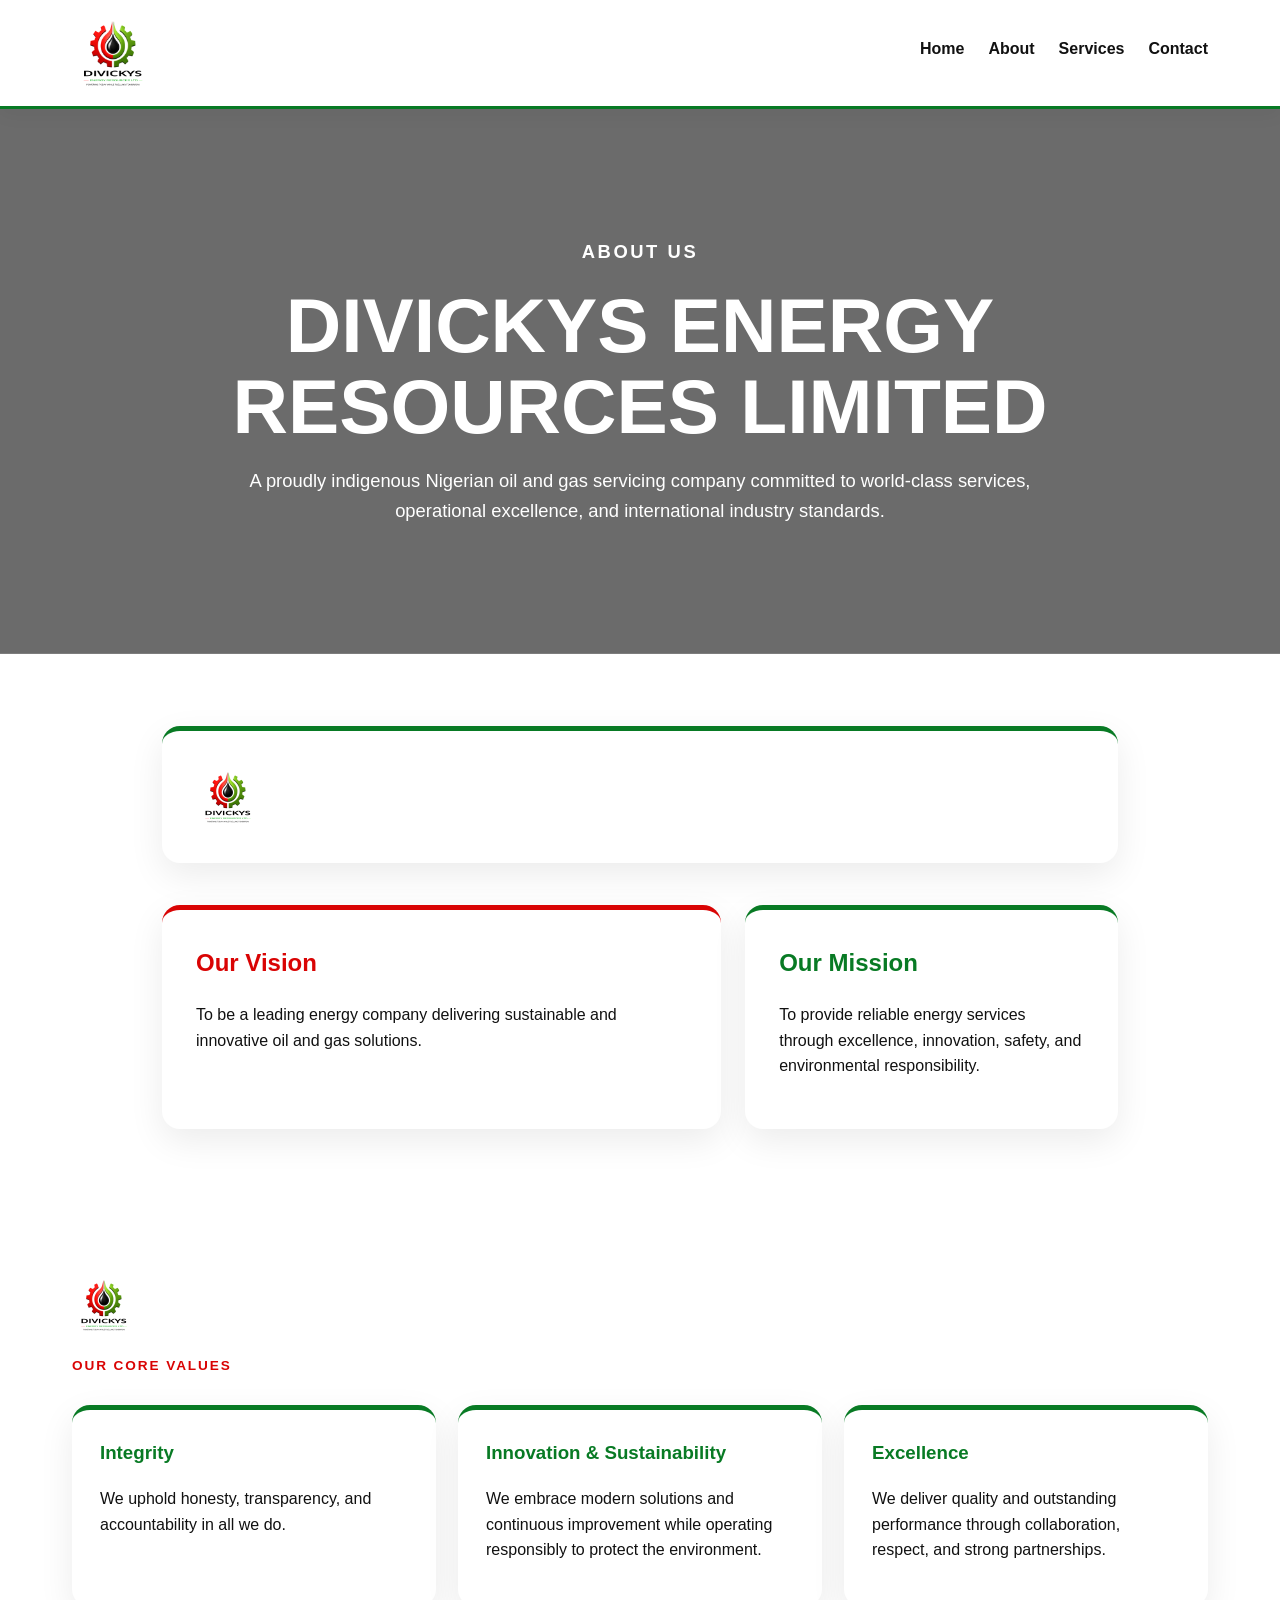
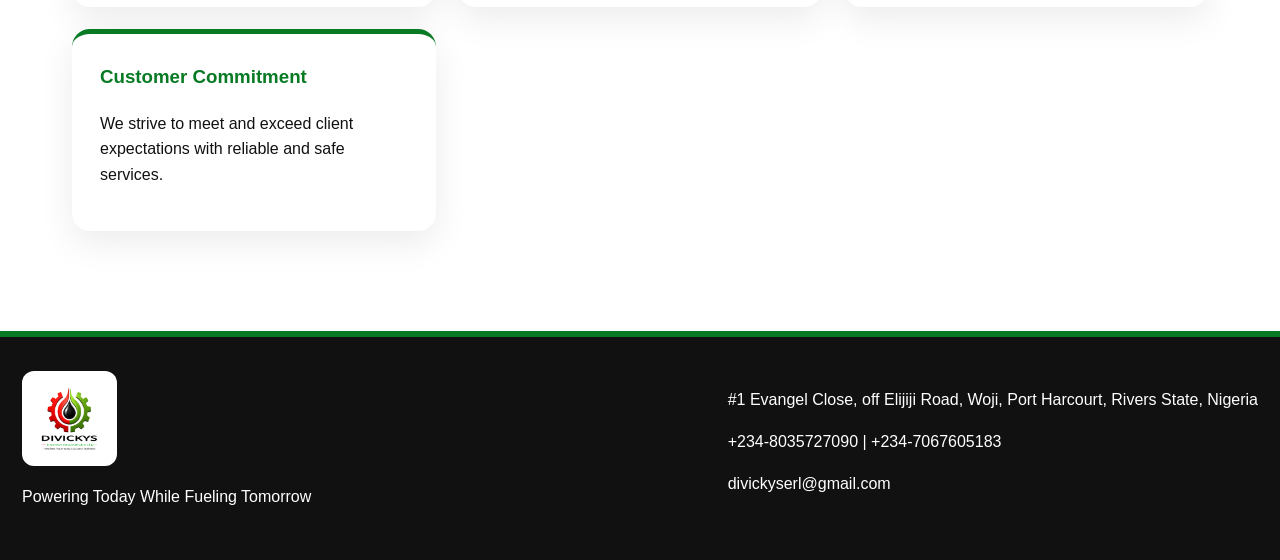
<file: about.html>
<!DOCTYPE html>
<html lang="en">
<head>
    <meta charset="UTF-8">
    <meta name="viewport" content="width=device-width, initial-scale=1.0">
    <title>About - DIVICKYS ENERGY RESOURCES LIMITED</title>
    <link rel="stylesheet" href="static/style.css">
</head>
<body>
    <header class="site-header">
        <nav class="navbar">
            <a href="index.html" class="brand">
                <img src="static/logo.jpeg" alt="DIVICKYS ENERGY RESOURCES LIMITED logo" class="logo">
            </a>
            <button class="menu-toggle" onclick="toggleMenu()">☰</button>
            <div class="nav-links" id="navLinks">
                <a href="index.html">Home</a>
                <a href="about.html">About</a>
                <a href="services.html">Services</a>
                <a href="contact.html">Contact</a>
            </div>
        </nav>
    </header>
    <main>
<section class="page-hero">
    <p class="eyebrow">About Us</p>
    <h1>DIVICKYS ENERGY RESOURCES LIMITED</h1>
    <p>A proudly indigenous Nigerian oil and gas servicing company committed to world-class services, operational excellence, and international industry standards.</p>
</section>
<section class="section two-column">
    <div class="section-logo-print top-logo"><img src="static/logo.jpeg" alt="Divickys Energy Resources logo"></div>
    <div><h2>Our Vision</h2><p>To be a leading energy company delivering sustainable and innovative oil and gas solutions.</p></div>
    <div><h2>Our Mission</h2><p>To provide reliable energy services through excellence, innovation, safety, and environmental responsibility.</p></div>
</section>
<section class="section">
    <div class="section-logo-print top-logo"><img src="static/logo.jpeg" alt="Divickys Energy Resources logo"></div>
    <p class="eyebrow">Our Core Values</p>
    <div class="cards">
        <article class="card"><h3>Integrity</h3><p>We uphold honesty, transparency, and accountability in all we do.</p></article>
        <article class="card"><h3>Innovation & Sustainability</h3><p>We embrace modern solutions and continuous improvement while operating responsibly to protect the environment.</p></article>
        <article class="card"><h3>Excellence</h3><p>We deliver quality and outstanding performance through collaboration, respect, and strong partnerships.</p></article>
        <article class="card"><h3>Customer Commitment</h3><p>We strive to meet and exceed client expectations with reliable and safe services.</p></article>
    </div>
</section>
</main>
    <footer class="footer">
        <div class="footer-brand">
            <img src="static/logo.jpeg" alt="DIVICKYS ENERGY RESOURCES LIMITED logo" class="footer-logo">
            <p>Powering Today While Fueling Tomorrow</p>
        </div>
        <div>
            <p>#1 Evangel Close, off Elijiji Road, Woji, Port Harcourt, Rivers State, Nigeria</p>
            <p>+234-8035727090 | +234-7067605183</p>
            <p>divickyserl@gmail.com</p>
        </div>
    </footer>
    <script src="static/script.js"></script>
</body>
</html>
</file>
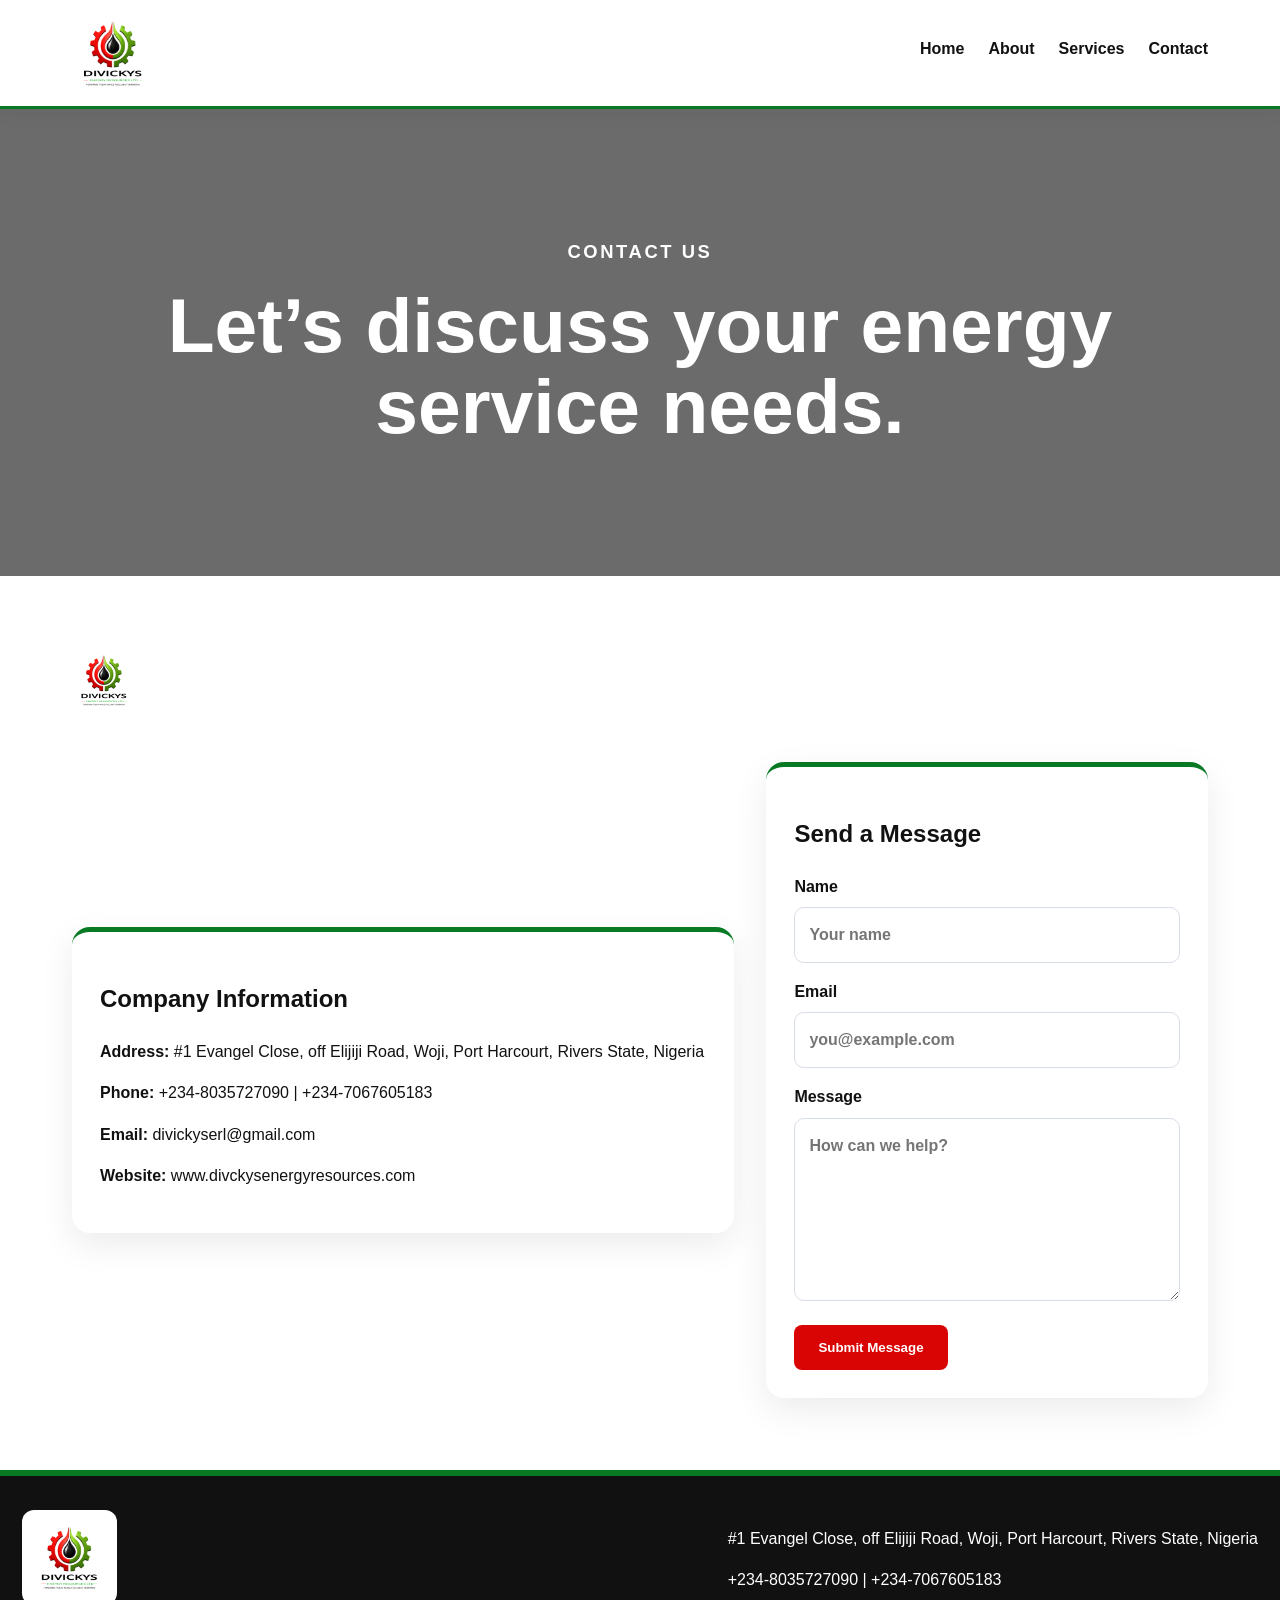
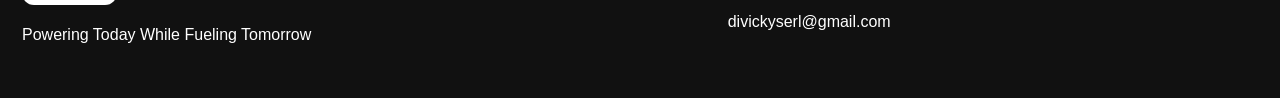
<file: contact.html>
<!DOCTYPE html>
<html lang="en">
<head>
    <meta charset="UTF-8">
    <meta name="viewport" content="width=device-width, initial-scale=1.0">
    <title>Contact - DIVICKYS ENERGY RESOURCES LIMITED</title>
    <link rel="stylesheet" href="static/style.css">
</head>
<body>
    <header class="site-header">
        <nav class="navbar">
            <a href="index.html" class="brand">
                <img src="static/logo.jpeg" alt="DIVICKYS ENERGY RESOURCES LIMITED logo" class="logo">
            </a>
            <button class="menu-toggle" onclick="toggleMenu()">☰</button>
            <div class="nav-links" id="navLinks">
                <a href="index.html">Home</a>
                <a href="about.html">About</a>
                <a href="services.html">Services</a>
                <a href="contact.html">Contact</a>
            </div>
        </nav>
    </header>
    <main>
<section class="page-hero">
    <p class="eyebrow">Contact Us</p>
    <h1>Let’s discuss your energy service needs.</h1>
</section>
<section class="section contact-grid">
    <div class="section-logo-print top-logo"><img src="static/logo.jpeg" alt="Divickys Energy Resources logo"></div>
    <div class="contact-card">
        <h2>Company Information</h2>
        <p><strong>Address:</strong> #1 Evangel Close, off Elijiji Road, Woji, Port Harcourt, Rivers State, Nigeria</p>
        <p><strong>Phone:</strong> +234-8035727090 | +234-7067605183</p>
        <p><strong>Email:</strong> divickyserl@gmail.com</p>
        <p><strong>Website:</strong> www.divckysenergyresources.com</p>
    </div>
    <form class="contact-form" action="mailto:divickyserl@gmail.com" method="POST" enctype="text/plain">
        <h2>Send a Message</h2>
        <label>Name<input type="text" name="name" placeholder="Your name"></label>
        <label>Email<input type="email" name="email" placeholder="you@example.com"></label>
        <label>Message<textarea name="message" rows="6" placeholder="How can we help?"></textarea></label>
        <button class="btn primary" type="submit">Submit Message</button>
    </form>
</section>
</main>
    <footer class="footer">
        <div class="footer-brand">
            <img src="static/logo.jpeg" alt="DIVICKYS ENERGY RESOURCES LIMITED logo" class="footer-logo">
            <p>Powering Today While Fueling Tomorrow</p>
        </div>
        <div>
            <p>#1 Evangel Close, off Elijiji Road, Woji, Port Harcourt, Rivers State, Nigeria</p>
            <p>+234-8035727090 | +234-7067605183</p>
            <p>divickyserl@gmail.com</p>
        </div>
    </footer>
    <script src="static/script.js"></script>
</body>
</html>
</file>
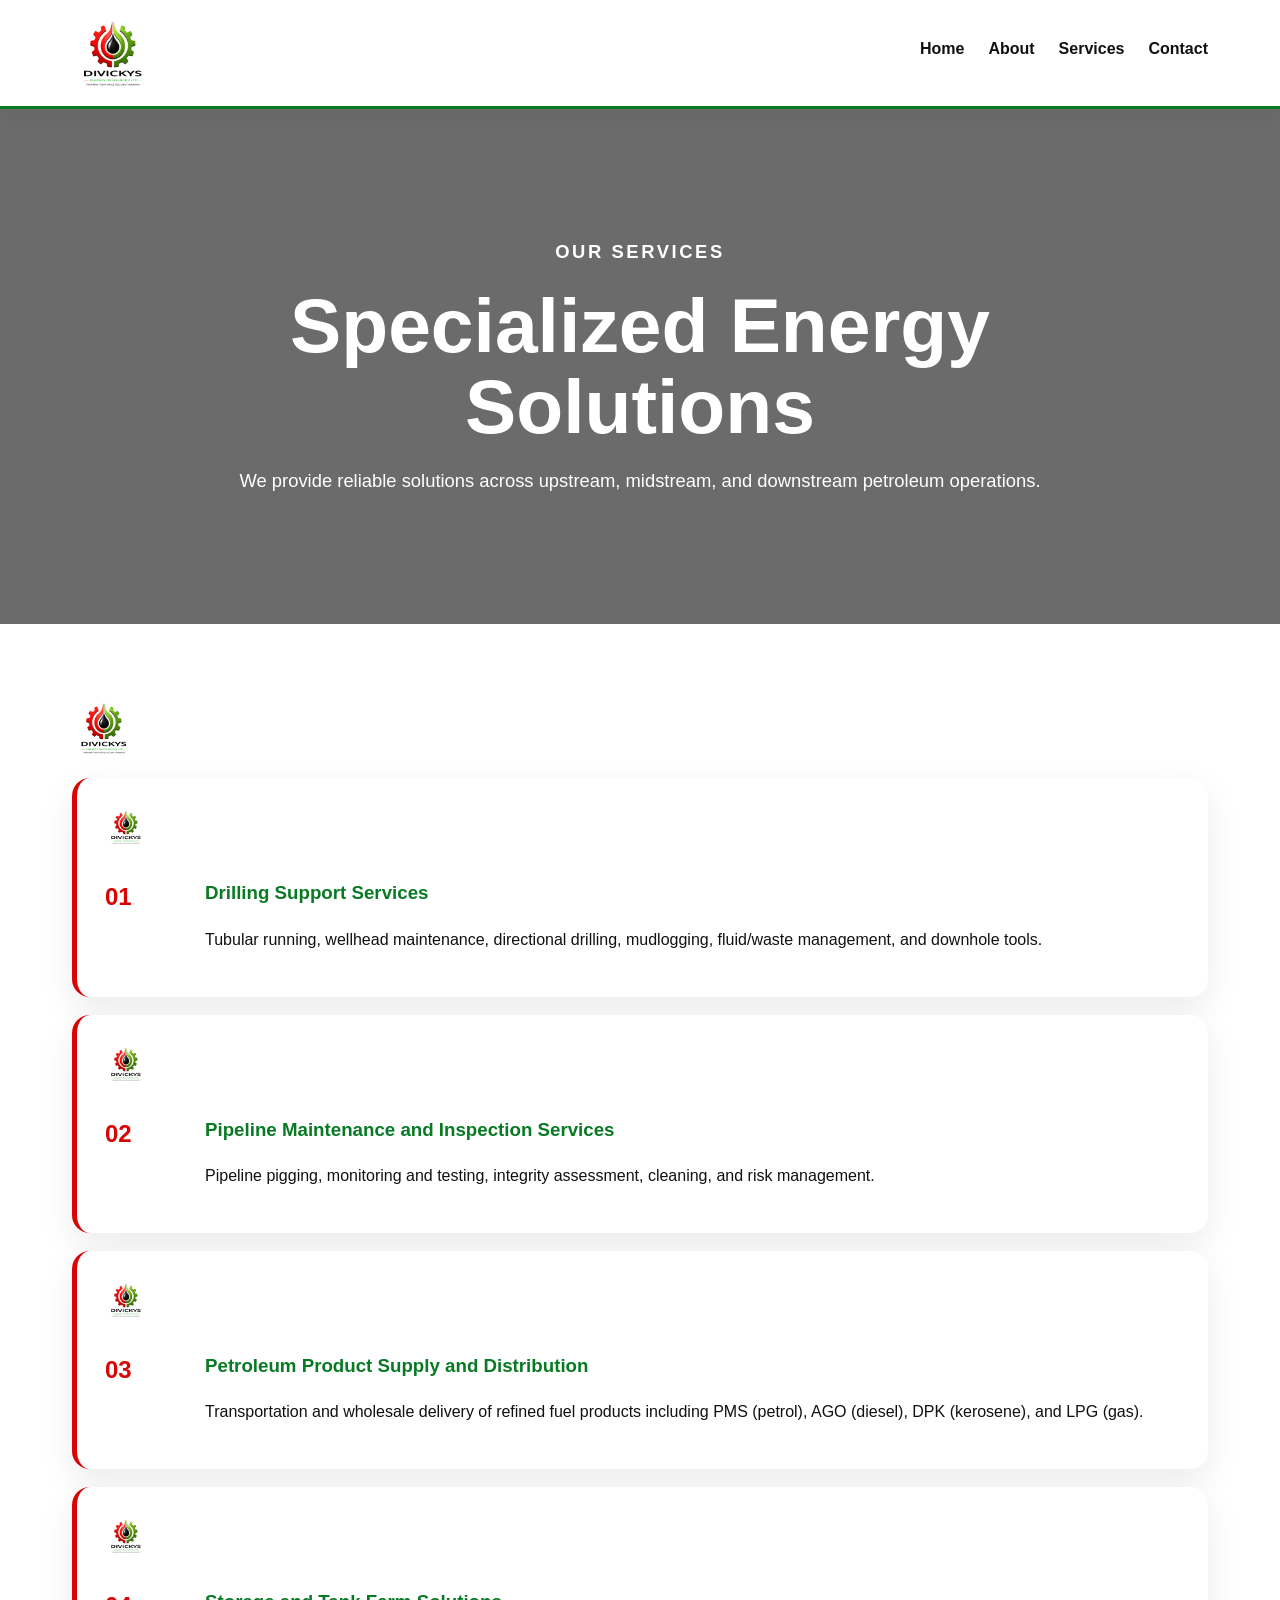
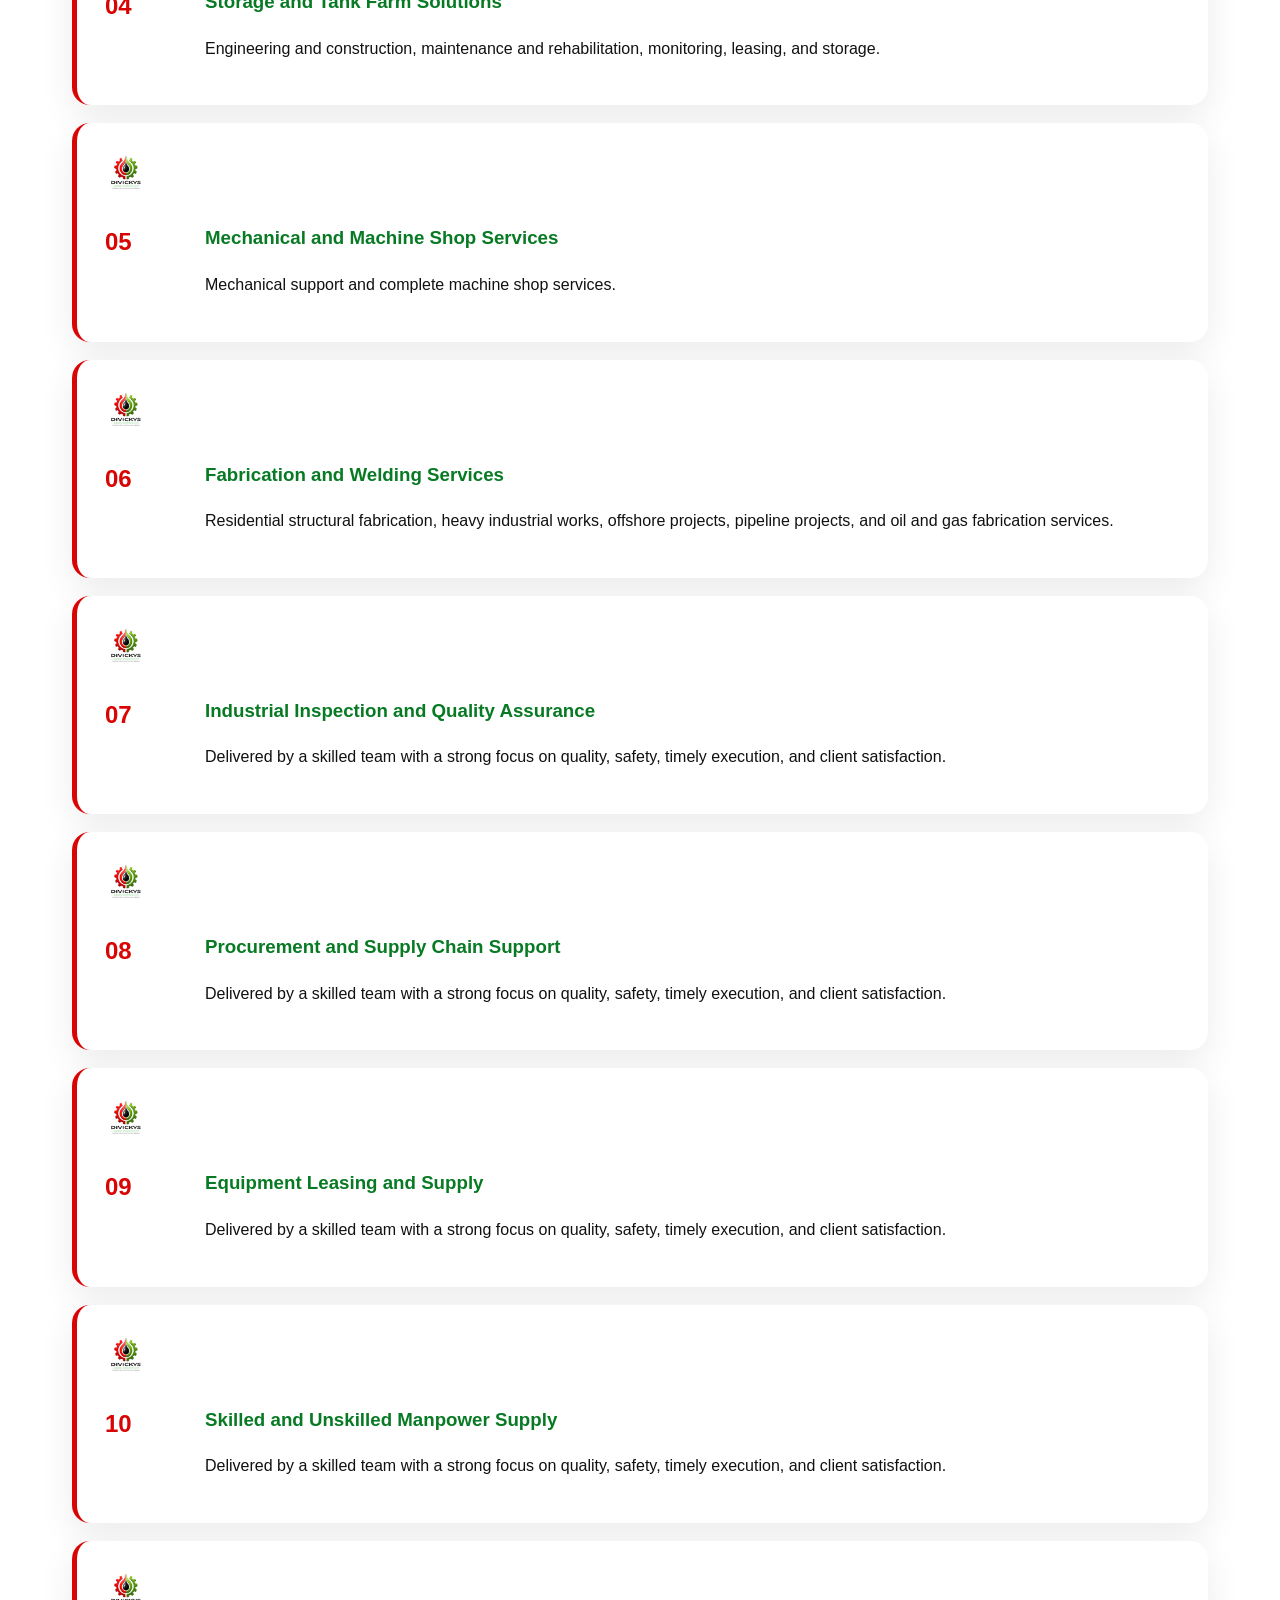
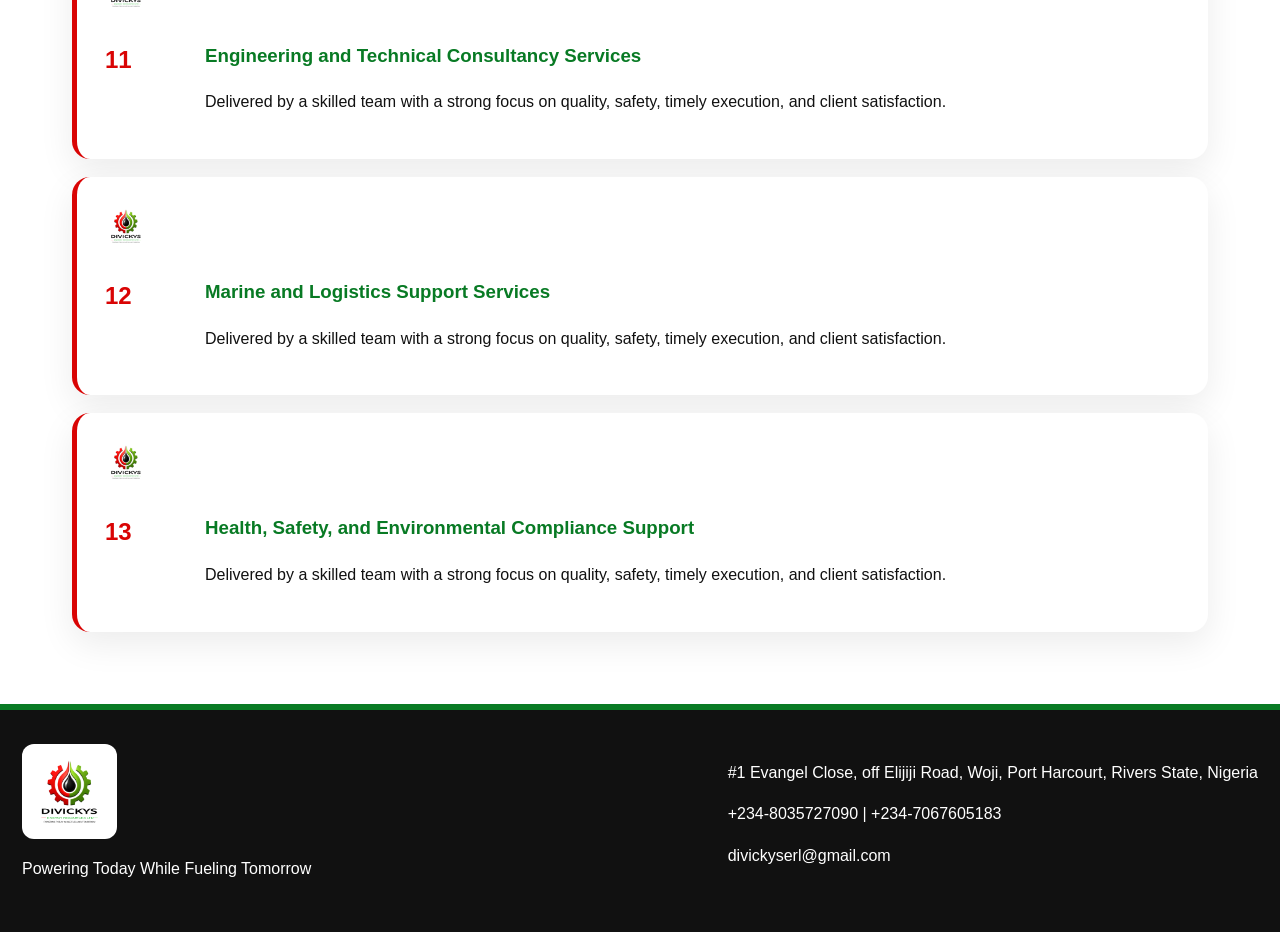
<file: services.html>
<!DOCTYPE html>
<html lang="en">
<head>
    <meta charset="UTF-8">
    <meta name="viewport" content="width=device-width, initial-scale=1.0">
    <title>Services - DIVICKYS ENERGY RESOURCES LIMITED</title>
    <link rel="stylesheet" href="static/style.css">
</head>
<body>
    <header class="site-header">
        <nav class="navbar">
            <a href="index.html" class="brand">
                <img src="static/logo.jpeg" alt="DIVICKYS ENERGY RESOURCES LIMITED logo" class="logo">
            </a>
            <button class="menu-toggle" onclick="toggleMenu()">☰</button>
            <div class="nav-links" id="navLinks">
                <a href="index.html">Home</a>
                <a href="about.html">About</a>
                <a href="services.html">Services</a>
                <a href="contact.html">Contact</a>
            </div>
        </nav>
    </header>
    <main>
<section class="page-hero">
    <p class="eyebrow">Our Services</p>
    <h1>Specialized Energy Solutions</h1>
    <p>We provide reliable solutions across upstream, midstream, and downstream petroleum operations.</p>
</section>
<section class="section services-section">
    <div class="section-logo-print top-logo"><img src="static/logo.jpeg" alt="Divickys Energy Resources logo"></div>
    <div class="service-list">
        <article class="service-item">
            <div class="section-logo-print"><img src="static/logo.jpeg" alt="Divickys Energy Resources logo"></div>
            <div class="service-number">01</div>
            <div>
                <h3>Drilling Support Services</h3>
                <p>Tubular running, wellhead maintenance, directional drilling, mudlogging, fluid/waste management, and downhole tools.</p>
            </div>
        </article>
<article class="service-item">
            <div class="section-logo-print"><img src="static/logo.jpeg" alt="Divickys Energy Resources logo"></div>
            <div class="service-number">02</div>
            <div>
                <h3>Pipeline Maintenance and Inspection Services</h3>
                <p>Pipeline pigging, monitoring and testing, integrity assessment, cleaning, and risk management.</p>
            </div>
        </article>
<article class="service-item">
            <div class="section-logo-print"><img src="static/logo.jpeg" alt="Divickys Energy Resources logo"></div>
            <div class="service-number">03</div>
            <div>
                <h3>Petroleum Product Supply and Distribution</h3>
                <p>Transportation and wholesale delivery of refined fuel products including PMS (petrol), AGO (diesel), DPK (kerosene), and LPG (gas).</p>
            </div>
        </article>
<article class="service-item">
            <div class="section-logo-print"><img src="static/logo.jpeg" alt="Divickys Energy Resources logo"></div>
            <div class="service-number">04</div>
            <div>
                <h3>Storage and Tank Farm Solutions</h3>
                <p>Engineering and construction, maintenance and rehabilitation, monitoring, leasing, and storage.</p>
            </div>
        </article>
<article class="service-item">
            <div class="section-logo-print"><img src="static/logo.jpeg" alt="Divickys Energy Resources logo"></div>
            <div class="service-number">05</div>
            <div>
                <h3>Mechanical and Machine Shop Services</h3>
                <p>Mechanical support and complete machine shop services.</p>
            </div>
        </article>
<article class="service-item">
            <div class="section-logo-print"><img src="static/logo.jpeg" alt="Divickys Energy Resources logo"></div>
            <div class="service-number">06</div>
            <div>
                <h3>Fabrication and Welding Services</h3>
                <p>Residential structural fabrication, heavy industrial works, offshore projects, pipeline projects, and oil and gas fabrication services.</p>
            </div>
        </article>
<article class="service-item">
            <div class="section-logo-print"><img src="static/logo.jpeg" alt="Divickys Energy Resources logo"></div>
            <div class="service-number">07</div>
            <div>
                <h3>Industrial Inspection and Quality Assurance</h3>
                <p>Delivered by a skilled team with a strong focus on quality, safety, timely execution, and client satisfaction.</p>
            </div>
        </article>
<article class="service-item">
            <div class="section-logo-print"><img src="static/logo.jpeg" alt="Divickys Energy Resources logo"></div>
            <div class="service-number">08</div>
            <div>
                <h3>Procurement and Supply Chain Support</h3>
                <p>Delivered by a skilled team with a strong focus on quality, safety, timely execution, and client satisfaction.</p>
            </div>
        </article>
<article class="service-item">
            <div class="section-logo-print"><img src="static/logo.jpeg" alt="Divickys Energy Resources logo"></div>
            <div class="service-number">09</div>
            <div>
                <h3>Equipment Leasing and Supply</h3>
                <p>Delivered by a skilled team with a strong focus on quality, safety, timely execution, and client satisfaction.</p>
            </div>
        </article>
<article class="service-item">
            <div class="section-logo-print"><img src="static/logo.jpeg" alt="Divickys Energy Resources logo"></div>
            <div class="service-number">10</div>
            <div>
                <h3>Skilled and Unskilled Manpower Supply</h3>
                <p>Delivered by a skilled team with a strong focus on quality, safety, timely execution, and client satisfaction.</p>
            </div>
        </article>
<article class="service-item">
            <div class="section-logo-print"><img src="static/logo.jpeg" alt="Divickys Energy Resources logo"></div>
            <div class="service-number">11</div>
            <div>
                <h3>Engineering and Technical Consultancy Services</h3>
                <p>Delivered by a skilled team with a strong focus on quality, safety, timely execution, and client satisfaction.</p>
            </div>
        </article>
<article class="service-item">
            <div class="section-logo-print"><img src="static/logo.jpeg" alt="Divickys Energy Resources logo"></div>
            <div class="service-number">12</div>
            <div>
                <h3>Marine and Logistics Support Services</h3>
                <p>Delivered by a skilled team with a strong focus on quality, safety, timely execution, and client satisfaction.</p>
            </div>
        </article>
<article class="service-item">
            <div class="section-logo-print"><img src="static/logo.jpeg" alt="Divickys Energy Resources logo"></div>
            <div class="service-number">13</div>
            <div>
                <h3>Health, Safety, and Environmental Compliance Support</h3>
                <p>Delivered by a skilled team with a strong focus on quality, safety, timely execution, and client satisfaction.</p>
            </div>
        </article>
    </div>
</section>
</main>
    <footer class="footer">
        <div class="footer-brand">
            <img src="static/logo.jpeg" alt="DIVICKYS ENERGY RESOURCES LIMITED logo" class="footer-logo">
            <p>Powering Today While Fueling Tomorrow</p>
        </div>
        <div>
            <p>#1 Evangel Close, off Elijiji Road, Woji, Port Harcourt, Rivers State, Nigeria</p>
            <p>+234-8035727090 | +234-7067605183</p>
            <p>divickyserl@gmail.com</p>
        </div>
    </footer>
    <script src="static/script.js"></script>
</body>
</html>
</file>
<file: static/style.css>
* {
    box-sizing: border-box;
}

:root {
    --red: #d90404;
    --green: #087a24;
    --dark-green: #045719;
    --white: #ffffff;
    --black: #111111;
    --light: #f7f9f7;
    --border: #e5e5e5;
}

body {
    margin: 0;
    font-family: Arial, Helvetica, sans-serif;
    color: var(--black);
    background: var(--white);
    line-height: 1.6;
}

a { color: inherit; text-decoration: none; }

.site-header {
    position: sticky;
    top: 0;
    z-index: 10;
    background: var(--white);
    border-bottom: 3px solid var(--green);
    box-shadow: 0 4px 20px rgba(0, 0, 0, 0.05);
}

.navbar {
    max-width: 1180px;
    margin: auto;
    padding: 12px 22px;
    display: flex;
    justify-content: space-between;
    align-items: center;
}

.logo {
    height: 82px;
    width: auto;
    object-fit: contain;
    display: block;
}

.nav-links {
    display: flex;
    gap: 24px;
    font-weight: 700;
    align-items: center;
}

.nav-links a {
    color: var(--black);
    padding-bottom: 6px;
    border-bottom: 3px solid transparent;
}

.nav-links a:hover {
    color: var(--red);
    border-bottom-color: var(--red);
}

.menu-toggle {
    display: none;
    border: 0;
    background: transparent;
    font-size: 28px;
    cursor: pointer;
}

.hero {
    min-height: 78vh;
    display: grid;
    place-items: center;
    padding: 70px 22px;
    color: var(--black);
}

.hero-image {
    background:
        linear-gradient(90deg, rgba(255,255,255,0.98) 0%, rgba(255,255,255,0.9) 42%, rgba(255,255,255,0.25) 100%),
        url("https://images.unsplash.com/photo-1513828583688-c52646db42da?auto=format&fit=crop&w=1800&q=80");
    background-size: cover;
    background-position: center;
    border-bottom: 7px solid var(--red);
}

.hero-content,
.page-hero {
    max-width: 950px;
    margin: auto;
    text-align: center;
}

.hero-content.left {
    text-align: left;
    margin-left: 0;
    width: min(680px, 100%);
}

.hero h1,
.page-hero h1 {
    font-size: clamp(2.4rem, 6vw, 5rem);
    line-height: 1.05;
    margin: 10px 0 20px;
    color: var(--black);
}

.hero h1 span { color: var(--red); }
.green-text { color: var(--green) !important; }

.hero p,
.page-hero p {
    font-size: 1.15rem;
    max-width: 760px;
}

.eyebrow {
    text-transform: uppercase;
    letter-spacing: 0.14em;
    color: var(--red);
    font-weight: 900;
    font-size: 0.85rem;
}

.hero-actions {
    display: flex;
    gap: 14px;
    flex-wrap: wrap;
    margin-top: 28px;
}

.btn {
    display: inline-block;
    padding: 13px 22px;
    border-radius: 8px;
    font-weight: 900;
    border: 2px solid transparent;
    cursor: pointer;
    transition: 0.2s ease;
}

.btn.primary { background: var(--red); color: var(--white); }
.btn.primary:hover { background: #b40303; transform: translateY(-2px); }

.btn.secondary {
    border-color: var(--green);
    color: var(--green);
    background: var(--white);
}
.btn.secondary:hover { background: var(--green); color: var(--white); transform: translateY(-2px); }

.white-btn {
    background: var(--white);
    color: var(--green);
}

.section {
    max-width: 1180px;
    margin: auto;
    padding: 72px 22px;
}

.stats-strip {
    max-width: 1180px;
    margin: -42px auto 0;
    position: relative;
    z-index: 2;
    display: grid;
    grid-template-columns: repeat(3, 1fr);
    gap: 18px;
    padding: 0 22px;
}

.stats-strip div {
    background: var(--white);
    border-bottom: 5px solid var(--green);
    border-top: 5px solid var(--red);
    box-shadow: 0 12px 35px rgba(0,0,0,0.12);
    border-radius: 16px;
    padding: 24px;
    text-align: center;
}

.stats-strip strong {
    display: block;
    font-size: 2.5rem;
    color: var(--red);
}

.stats-strip span {
    font-weight: 800;
    color: var(--green);
}

.intro-grid,
.two-column,
.contact-grid {
    display: grid;
    grid-template-columns: 1.5fr 1fr;
    gap: 32px;
    align-items: center;
}

.stat-card,
.contact-card,
.contact-form,
.card,
.service-item,
.photo-card,
.gallery-card {
    background: var(--white);
    padding: 28px;
    border-radius: 18px;
    border-top: 5px solid var(--green);
    box-shadow: 0 12px 35px rgba(0, 0, 0, 0.08);
}

.photo-card,
.gallery-card {
    padding: 0;
    overflow: hidden;
    cursor: pointer;
    transition: 0.25s ease;
}

.photo-card:hover,
.gallery-card:hover,
.card:hover,
.service-item:hover {
    transform: translateY(-5px);
    box-shadow: 0 18px 45px rgba(0, 0, 0, 0.14);
}

.photo-card img,
.gallery-card img {
    width: 100%;
    height: 260px;
    object-fit: cover;
    display: block;
}

.photo-card div,
.gallery-card div {
    padding: 22px;
}

.gallery-section {
    background: linear-gradient(180deg, var(--white), var(--light));
}

.gallery-grid {
    display: grid;
    grid-template-columns: repeat(3, 1fr);
    gap: 22px;
    margin-top: 28px;
}

.stat-card span {
    font-size: 5rem;
    font-weight: 900;
    color: var(--red);
}

.dark {
    max-width: none;
    background: var(--green);
    color: var(--white);
    border-top: 6px solid var(--red);
    border-bottom: 6px solid var(--red);
}

.dark > * {
    max-width: 1180px;
    margin-left: auto;
    margin-right: auto;
}

.dark .eyebrow { color: var(--white); }

.cards {
    display: grid;
    grid-template-columns: repeat(3, minmax(0, 1fr));
    gap: 22px;
    margin: 28px auto;
}

.card h3,
.service-item h3,
.photo-card h3,
.gallery-card h3 {
    color: var(--green);
    margin-top: 0;
}

.dark .card {
    color: var(--black);
    border-top-color: var(--red);
    display: block;
}

.filter-bar {
    display: flex;
    gap: 12px;
    flex-wrap: wrap;
    margin: 24px auto;
}

.filter-btn {
    border: 2px solid var(--white);
    background: transparent;
    color: var(--white);
    padding: 10px 16px;
    border-radius: 999px;
    font-weight: 800;
    cursor: pointer;
}

.light-filter .filter-btn {
    border-color: var(--green);
    color: var(--green);
}

.filter-btn.active,
.filter-btn:hover {
    background: var(--red);
    color: var(--white);
    border-color: var(--red);
}

.check-list {
    display: grid;
    grid-template-columns: repeat(2, minmax(0, 1fr));
    gap: 14px;
    margin-top: 24px;
}

.check-list div {
    background: var(--light);
    padding: 18px;
    border-radius: 14px;
    font-weight: 800;
    border-left: 5px solid var(--red);
}

.page-hero {
    padding: 84px 22px;
    background:
        linear-gradient(135deg, rgba(8,122,36,0.95), rgba(217,4,4,0.85)),
        #087a24;
    color: var(--white);
}

.page-hero h1 { color: var(--white); }

.service-list {
    display: grid;
    gap: 18px;
}

.service-item {
    display: grid;
    grid-template-columns: 80px 1fr;
    gap: 20px;
    align-items: start;
    border-left: 5px solid var(--red);
    border-top: none;
}

.service-number {
    font-size: 1.5rem;
    font-weight: 900;
    color: var(--red);
}

.contact-form input,
.contact-form textarea {
    width: 100%;
    margin-top: 8px;
    margin-bottom: 16px;
    padding: 14px;
    border: 1px solid #d7dde5;
    border-radius: 10px;
    font: inherit;
}

.contact-form input:focus,
.contact-form textarea:focus {
    outline: 2px solid var(--green);
    border-color: var(--green);
}

.contact-form label { font-weight: 700; }

.alert {
    padding: 12px 14px;
    border-radius: 12px;
    margin-bottom: 16px;
    font-weight: 700;
}

.alert.success { background: #d8f5df; color: var(--dark-green); }
.alert.error { background: #ffe1dd; color: #8a1f11; }

.modal {
    display: none;
    position: fixed;
    inset: 0;
    z-index: 50;
    background: rgba(0,0,0,0.75);
    padding: 30px;
    place-items: center;
}

.modal.show {
    display: grid;
}

.modal-content {
    max-width: 900px;
    background: var(--white);
    border-radius: 18px;
    overflow: hidden;
    text-align: center;
}

.modal-content img {
    width: 100%;
    max-height: 70vh;
    object-fit: cover;
}

.modal-content h3 {
    color: var(--green);
    padding: 10px 20px 24px;
}

.modal-close {
    position: fixed;
    top: 20px;
    right: 28px;
    background: var(--red);
    color: var(--white);
    border: 0;
    border-radius: 50%;
    width: 46px;
    height: 46px;
    font-size: 30px;
    cursor: pointer;
}

.footer {
    background: var(--black);
    color: var(--white);
    padding: 34px 22px;
    display: flex;
    justify-content: space-between;
    gap: 24px;
    flex-wrap: wrap;
    border-top: 6px solid var(--green);
}

.footer > div { max-width: 560px; }

.footer-logo {
    height: 95px;
    width: auto;
    object-fit: contain;
    background: var(--white);
    padding: 8px;
    border-radius: 12px;
}

.footer-brand p { margin-top: 10px; }

@media (max-width: 900px) {
    .gallery-grid,
    .cards,
    .stats-strip {
        grid-template-columns: 1fr;
    }

    .stats-strip {
        margin-top: 20px;
    }
}

@media (max-width: 820px) {
    .logo { height: 60px; }

    .menu-toggle { display: block; }

    .nav-links {
        display: none;
        position: absolute;
        left: 0;
        right: 0;
        top: 86px;
        background: var(--white);
        padding: 20px;
        flex-direction: column;
        border-bottom: 3px solid var(--green);
    }

    .nav-links.show { display: flex; }

    .intro-grid,
    .two-column,
    .contact-grid,
    .check-list {
        grid-template-columns: 1fr;
    }

    .service-item { grid-template-columns: 1fr; }

    .hero {
        min-height: 70vh;
        background-position: center;
    }

    .hero-content.left {
        text-align: center;
    }

    .hero-actions {
        justify-content: center;
    }
}


/* Final layout fixes */
.stats-strip {
    display: none !important;
}

.who-we-are-section {
    display: block;
}

.who-we-are-text {
    max-width: 900px;
    margin: 0 auto 32px auto;
    text-align: center;
}

.who-we-are-text h2 {
    color: var(--black);
    font-size: clamp(2rem, 4vw, 3.2rem);
    line-height: 1.15;
}

.wide-photo {
    max-width: 1000px;
    margin: 0 auto;
}

.wide-photo img {
    height: 430px;
    object-fit: cover;
    object-position: center;
}

@media (max-width: 820px) {
    .wide-photo img {
        height: 280px;
    }
}


/* Remove gradient page headers and replace with clean image headers */
.page-hero {
    max-width: none !important;
    width: 100% !important;
    margin: 0 !important;
    padding: 110px 22px !important;
    background:
        linear-gradient(rgba(0, 0, 0, 0.58), rgba(0, 0, 0, 0.58)),
        url("https://images.unsplash.com/photo-1513828583688-c52646db42da?auto=format&fit=crop&w=1800&q=80") !important;
    background-size: cover !important;
    background-position: center !important;
    color: #ffffff !important;
    text-align: center !important;
}

.page-hero h1 {
    color: #ffffff !important;
    max-width: 1050px;
    margin-left: auto !important;
    margin-right: auto !important;
}

.page-hero p {
    color: #ffffff !important;
    max-width: 850px;
    margin-left: auto !important;
    margin-right: auto !important;
}

.page-hero .eyebrow {
    color: #ffffff !important;
}

/* Keep the homepage hero clean and professional */
.hero-image {
    background:
        linear-gradient(90deg, rgba(255,255,255,0.98) 0%, rgba(255,255,255,0.92) 46%, rgba(255,255,255,0.25) 100%),
        url("https://images.unsplash.com/photo-1513828583688-c52646db42da?auto=format&fit=crop&w=1800&q=80") !important;
    background-size: cover !important;
    background-position: center !important;
}

/* Align Vision and Mission neatly */
.two-column {
    align-items: stretch !important;
}

.two-column > div {
    background: #ffffff;
    padding: 34px;
    border-radius: 18px;
    border-top: 5px solid var(--green);
    box-shadow: 0 12px 35px rgba(0, 0, 0, 0.08);
}

.two-column > div:nth-child(2) {
    border-top-color: var(--red);
}

.two-column h2 {
    margin-top: 0;
    color: var(--green);
}

.two-column > div:nth-child(2) h2 {
    color: var(--red);
}

/* Fix about page spacing */
.section.two-column {
    max-width: 1000px;
    gap: 24px;
}

@media (max-width: 820px) {
    .page-hero {
        padding: 80px 18px !important;
    }
}


/* Section logo and print support */
.section-logo-print {
    display: flex;
    justify-content: center;
    margin-bottom: 18px;
}

.section-logo-print img {
    height: 64px;
    width: auto;
    object-fit: contain;
    background: #ffffff;
    border-radius: 8px;
}

.top-logo {
    grid-column: 1 / -1;
}

.card .section-logo-print,
.service-item .section-logo-print {
    justify-content: flex-start;
    margin-bottom: 10px;
}

.card .section-logo-print img,
.service-item .section-logo-print img {
    height: 42px;
}

@media print {
    .site-header,
    .footer,
    .menu-toggle,
    .nav-links,
    .hero-actions,
    .modal {
        display: none !important;
    }

    .section-logo-print {
        display: flex !important;
        justify-content: center !important;
        break-inside: avoid;
    }

    .section-logo-print img {
        height: 70px !important;
        max-width: 220px !important;
    }

    section,
    article,
    .card,
    .service-item {
        break-inside: avoid;
        page-break-inside: avoid;
    }

    body {
        background: #ffffff !important;
        color: #000000 !important;
    }
}


/* Final fix: move section logos to the left */
.section-logo-print,
.top-logo {
    display: flex !important;
    justify-content: flex-start !important;
    align-items: center !important;
    text-align: left !important;
    width: 100% !important;
    margin-left: 0 !important;
    margin-right: auto !important;
    grid-column: 1 / -1 !important;
}

.section-logo-print img,
.top-logo img {
    margin-left: 0 !important;
    margin-right: auto !important;
    max-height: 64px !important;
    width: auto !important;
    object-fit: contain !important;
}
</file>
